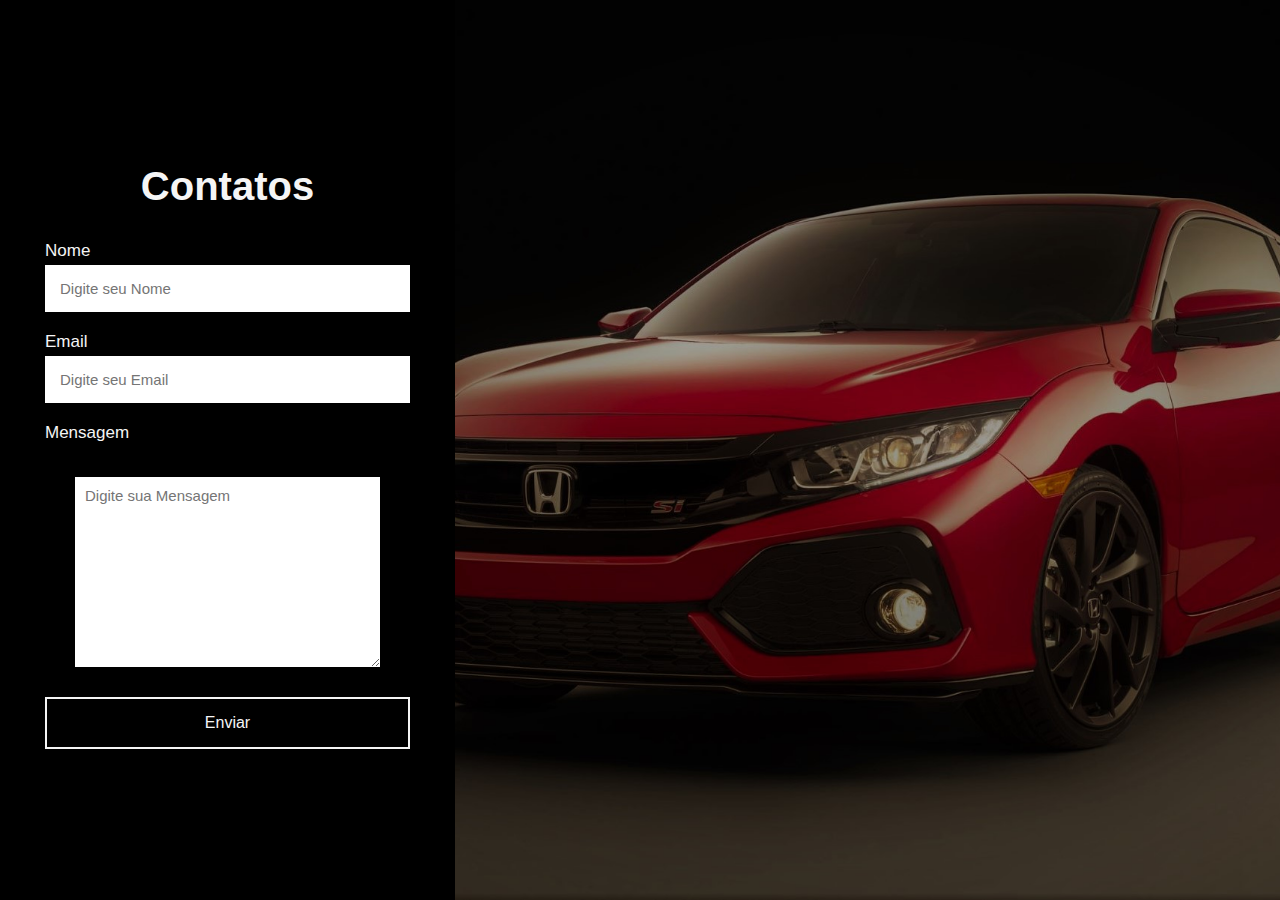
<file: contatos.html>
<!DOCTYPE html>
<html lang="en">
<head>
    <meta charset="UTF-8">
    <meta http-equiv="X-UA-Compatible" content="IE=edge">
    <meta name="viewport" content="width=device-width, initial-scale=1.0">
    <title>Civic-Honda-Contatos.com.br</title>
    <link rel="stylesheet" href="style3.css">
    <link rel="stylesheet" href="obrigada.html">
</head>
<body>
<section>

<h2>Contatos</h2>
<form action="obrigada.html" method="post">
    <label>Nome</label>
<input type="text" name="Nome" placeholder="Digite seu Nome" autocomplete="off" required>
<label>Email</label>
<input type="Email" name="Email" placeholder="Digite seu Email" autocomplete="off" required>
<label>Mensagem</label>
<textarea name="message" cols="30" rows="10" placeholder="Digite sua Mensagem" required></textarea>
    <button type="submit">Enviar</button>

    <input type="hidden" name="accessKey" value="112afdac-c2b4-47dc-9680-271abe580f1a">
    <input type="hidden" name="redirectTo" value="file:///C:/Users/LAURAAPARECIDASAMIDI/Documents/civic/contatos.html">
</form>
</section>
<div class="background">

</div>
</body>
</html>
</file>
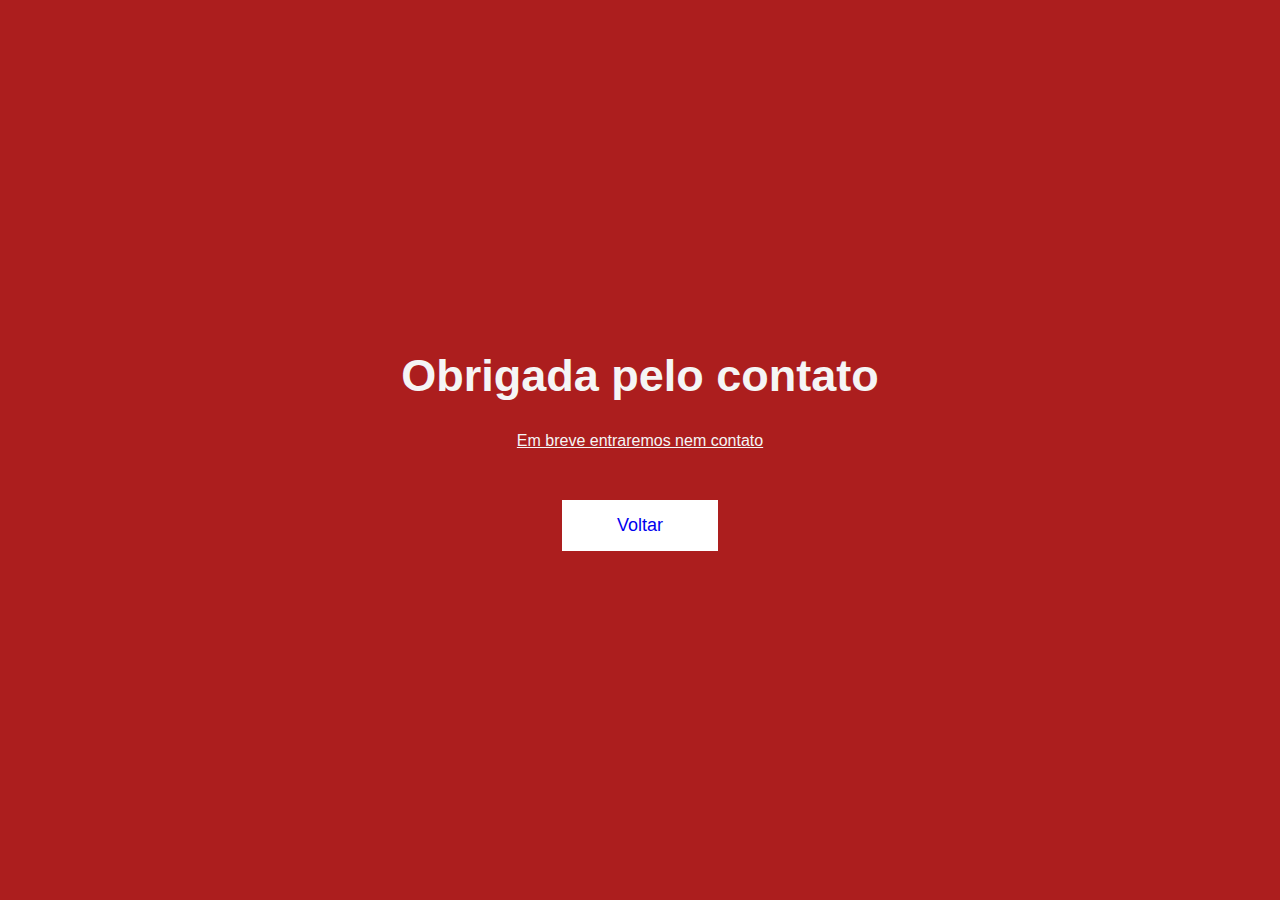
<file: obrigada.html>
<!DOCTYPE html>
<html lang="en">
<head>
    <meta charset="UTF-8">
    <meta http-equiv="X-UA-Compatible" content="IE=edge">
    <meta name="viewport" content="width=device-width, initial-scale=1.0">
    <link rel="stylesheet" href="style3.css">
    <title>Document</title>
    
</head>
<body class="main">
    <h1 class="text">Obrigada pelo contato</h1>
    <p class="paragrafo"><u>Em breve entraremos nem contato</u></p>
    <a href="contatos.html"class="bnt">Voltar</a>
</body>
</html>
</file>
<file: style3.css>
*{
    margin: 0;
    padding: 0;
    box-sizing: border-box;
    font-family: sans-serif;
}
body{
    display: flex;
    align-items: center;
    justify-content: center;
    min-height: 100vh;
    background-color: #000000;
}
.background{
    background-image:url(Novo-Honda-Civic-Si-2017\ \(14\).jpg);
    background-repeat:no-repeat;
    background-position:center;
    background-size: cover;
    width: 100%;
    height: 100vh;
}
section{
    display: flex;
    align-items: center;
    justify-content: center;
    flex-direction: column;
    padding: 10px 45px;
    background:rgb(0, 0, 0);
    width: 500px;
    box-shadow: rgba(0, 0, 0, 0.4) 0px 2px 4px, rgba(0, 0, 0, 0.3) 0px 7px 13px -3px, rgba(0, 0, 0, 0.2) 0px -3px 0px inset;
}
section h2{
color: #f5f5f5;
font-size: 2.5rem;
margin: 2rem;
}
section form{
    display: flex;
    flex-direction: column;
    width: 100%;
}
form label{
    color: #f5f5f5;
    font-size: 17px;
    margin-bottom: 4px;
}
form input{
    padding: 15px;
    outline: none;
    border: 0;
    margin-bottom: 20px;
    font-size: 15px;
    transition: all 0.5s;
}
form input:focus{
    border-radius: 16px;
}
form textarea{
    padding: 10px;
    outline: none;
    border: 0;
    font-size: 15px;
    margin: 30px;
    transition: all 0.5s;
}
form textarea:focus{
    border-radius: 16px;
}
form button{
    padding: 15px;
    cursor: pointer;
    font-size: 16px;
    background: transparent;
    border: 2px solid #f5f5f5;
    color:#f5f5f5;
    transition: all 1s;
    margin-bottom:20px;
}

form button:hover{
    background: #f5f5f5;
    color: #101026;
    border-radius: 16px;
}
/*pagina do obrigado*/

.main{
    display: flex;
    align-items: center;
    justify-content: center;
    min-height: 100vh;
    background:rgb(172, 30, 30);
    flex-direction: column;
}
.text{
    font-size: 45px;
    color: #f5f5f5;
    margin-bottom: 30px;
}
.paragrafo{
    color: #f5f5f5;
    margin-bottom: 50px;
}
.bnt{
    padding: 15px 55px;
    background: white;
    text-decoration:none;
    font-size: 18px;
    transition: all 0.5s;
}
.bnt:hover{
    border-radius: 16px;
}
</file>
